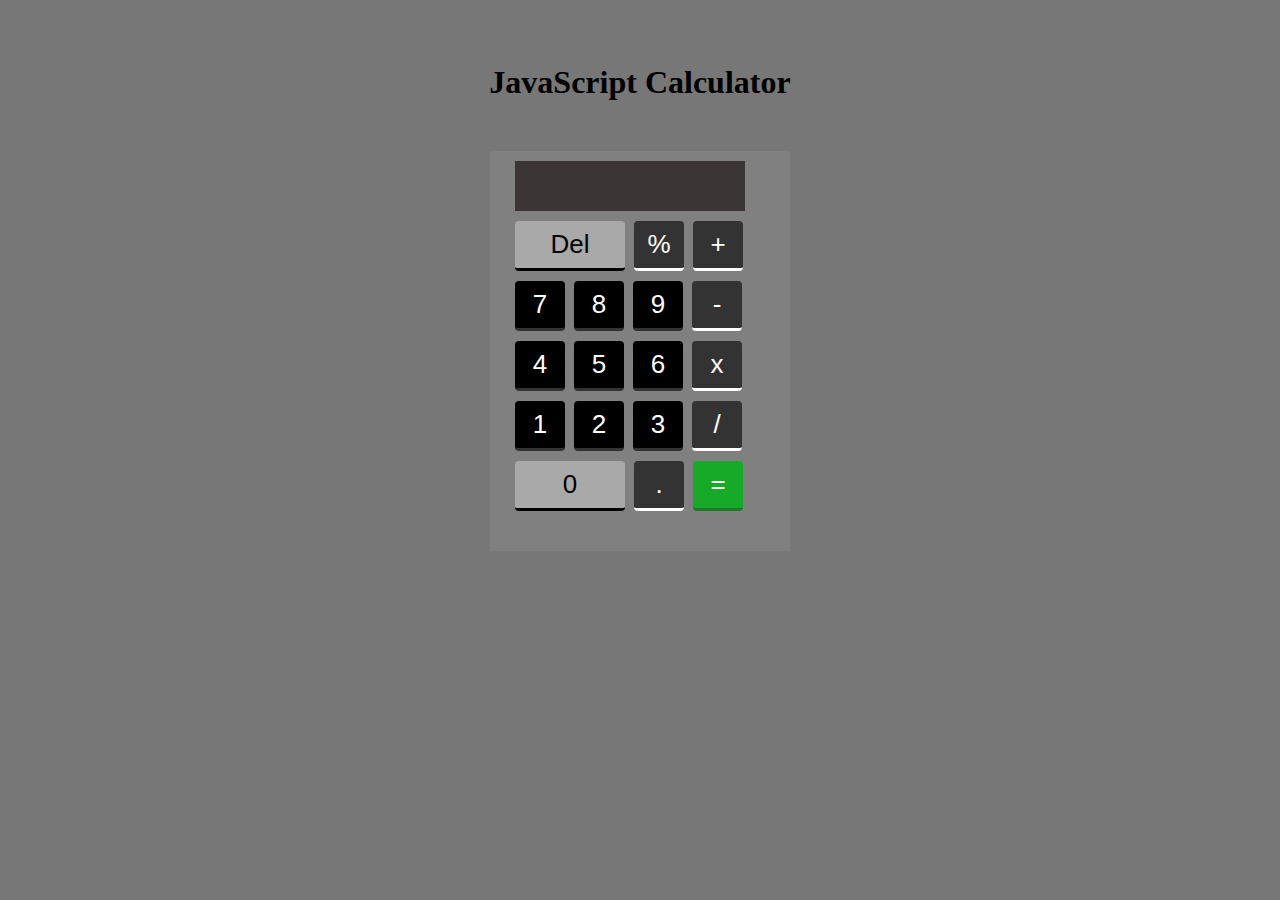
<file: JavaScript Calculator/index.html>
<!DOCTYPE html>
<html>
<head>
    
    
    <link rel="stylesheet" href="style.css">
    <script src="script.js"></script>

    <title>Javascript Calculator</title>
	</head>
<body>
<h1 style="text-align: center;">JavaScript Calculator</h1>
<div id="background">
	        <div id="result"></div>
	         <div id="main">
	             <div id="first-rows">
	              <button id="delete">Del</button>
	                 <button value="%" class="btn-style operator opera-bg">%</button>
	                 <button value="+" class="btn-style opera-bg value operator">+</button>
	                 </div>

	               <div class="rows">
	             <button value="7" class="btn-style  num first-child">7</button>
	                 <button value="8" class="btn-style num">8</button>
	                 <button value="9" class="btn-style num">9</button>
	                 <button value="-" class="btn-style opera-bg operator">-</button>
	                 </div>

	                 <div class="rows">
	                 <button value="4" class="btn-style num first-child">4</button>
	                 <button value="5" class="btn-style num">5</button>
	                 <button value="6" class="btn-style num">6</button>
	                 <button value="*" class="btn-style opera-bg operator">x</button>
	                 </div>

	                 <div class="rows">
	                 <button value="1" class="btn-style num first-child">1</button>
	                 <button value="2" class="btn-style num">2</button>
	                 <button value="3" class="btn-style num">3</button>
	                 <button value="/" class="btn-style opera-bg operator">/</button>
	                 </div>

	                 <div class="rows">
	                 <button value="0" class="zero" id="delete">0</button>
	                 <button value="." class="btn-style period opera-bg ">.</button>
	                 <button value="=" class="eqn">=</button>
	                 </div>
	             </div>
	         </div>
</body>
</html>
</file>
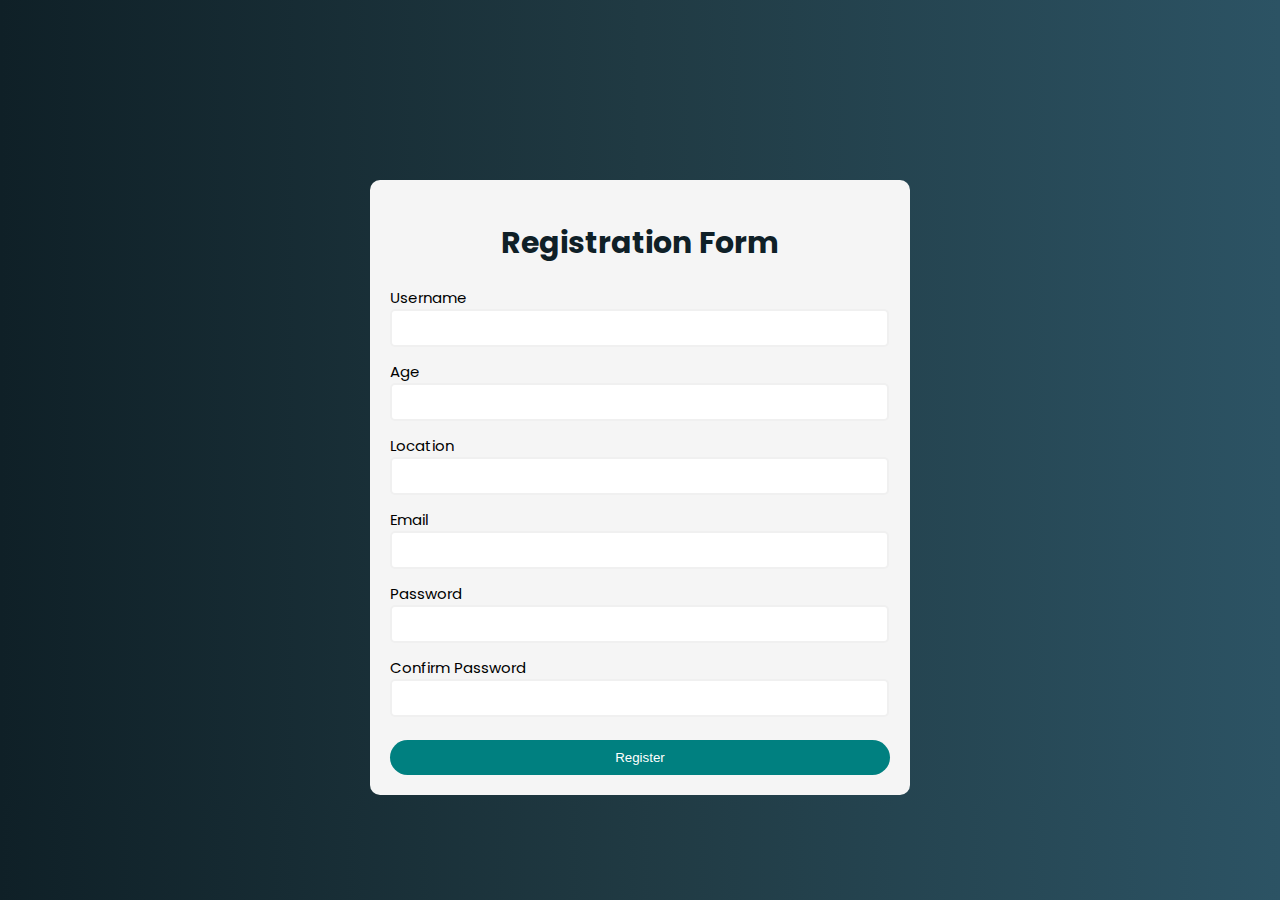
<file: JavaScript Form Validation/index.html>
<!DOCTYPE html>
<html lang="en">
<head>
    <meta charset="UTF-8">
    <meta http-equiv="X-UA-Compatible" content="IE=edge">
    <meta name="viewport" content="width=device-width, initial-scale=1.0">
    <link rel="preconnect" href="https://fonts.googleapis.com">
    <link rel="preconnect" href="https://fonts.gstatic.com" crossorigin>
    <link href="https://fonts.googleapis.com/css2?family=Poppins:wght@400;700&display=swap" rel="stylesheet">
    <link rel="stylesheet" href="./style2.css">
    <script defer src="./script.js"></script>
    <title>Form validation using JavaScript</title>
</head>
<body>
    <div class="container">
        <form action="/" id="form">
            <h1>Registration Form</h1>
            <div class="input-control">
                <label for="username">Username</label>
                <input type="text" id="username" name="username">
                <div class="error"></div>
            </div>
            <div class="input-control">
                <label for="age">Age</label>
                <input type="text" id="age" name="age">
                <div class="error"></div>
            </div>
            <div class="input-control">
                <label for="location">Location</label>
                <input type="text" id="location" name="location">
                <div class="error"></div>
            </div>
            <div class="input-control">
                <label for="email">Email</label>
                <input type="text" id="email" name="email">
                <div class="error"></div>
            </div>
            <div class="input-control">
                <label for="password">Password</label>
                <input type="password" id="password" name="password">
                <div class="error"></div>
            </div>
            <div class="input-control">
                <label for="confirm-password">Confirm Password</label>
                <input type="password" id="confirm-password" name="confirm-password">
                <div class="error"></div>
            </div>
            <button type="submit" onsubmit="alertData()">Register</button>
        </form>
    </div>
</body>
</html>
</file>
<file: JavaScript Calculator/style.css>
body {
    background:#777;
    margin-top: 5%;
    font-family: Georgia, 'Times New Roman', Times, serif;
  }
  
  #background {
      width:300px;
      height:400px;
      background:gray;
      margin:50px auto;
  }
  
  button {
      border:0;
      color:#fff;
  }
  
  #result {
      display:block;
      font-family: sans-serif;
      width:230px;
      height:40px;
      margin:10px auto;
      text-align: right;
      border:0;
      background:#3b3535;
      color:#fff;
      padding-top:10px;
      font-size:20px;
      margin-left: 25px;
      outline: none;
      overflow: hidden;
      letter-spacing: 4px;
      position: relative;
      top:10px;
  }
  
  #result:hover {
      cursor: text;
  }
  
  #first-rows {
      margin-bottom: 20px;
      position: relative;
      top:10px;
  }
  
  .rows {
      width:300px;
      margin-top:10px;
  }
  
  #delete {
      width:110px;
      height:50px;
      margin-left:25px;
      border-radius:4px;
      background: darkgray;
      color:black;
      font-size:26px;
      cursor: pointer;
      outline:none;
      border-bottom:3px solid black;
  }
  /* Button styling */
  .btn-style {
      width:50px;
      height:50px;
      margin-left:5px;
      border-radius:4px;
  }
  
  .eqn {
      width:50px;
      height:50px;
      margin-left:5px;
      border-radius:4px;
      background:#17a928;
      color:#fff;
      font-size:26px;
      cursor: pointer;
      outline:none;
      border-bottom:3px solid #1f7a29;
  }
  #eqn:active {
      background:#17a928;
      color:#fff;
      font-size:26px;
      cursor: pointer;
      outline:none;
      box-shadow: inset 4px 4px 4px #1f7a29;
  }
  .first-child {
   margin-left:25px;
  }
  /* Adding background color to the number values */
   .num{
      background:#000;
      color:#fff;
      font-size:26px;
      cursor:pointer;
      outline:none;
      border-bottom:3px solid #333;
  }
   .num:active {
      background:#000;
      color:#fff;
      font-size:26px;
      cursor:pointer;
      outline:none;
      box-shadow: inset 5px 5px 5px #555;
  }
  
  /*Adding background color to the operator values */
  .opera-bg {
      background:#333;
      color:#fff;
      font-size:26px;
      cursor: pointer;
      outline:none;
      border-bottom:3px solid white;
  }
  
  .opera-bg:active {
      background:#333;
      color:#fff;
      font-size:26px;
      cursor: pointer;
      outline:none;
      box-shadow: inset 4px 4px 4px #555;
  }
</file>
<file: JavaScript Form Validation/style2.css>
body {
    background: linear-gradient(to right, #0f2027, #203a43, #2c5364);
    font-family: 'Poppins', sans-serif;
}
#form {
    width: 500px;
    margin: 20vh auto 0 auto;
    padding: 20px;
    background-color: whitesmoke;
    border-radius: 10px;
    font-size: 15px;
}
#form h1 {
    color: #0f2027;
    text-align: center;
}
#form button {
    padding: 10px;
    margin-top: 10px;
    width: 100%;
    color: white;
    background-color: rgb(0, 128, 128);
    border: none;
    border-radius: 20px;
}
.input-control {
    display: flex;
    flex-direction: column;   
}
.input-control input {
    border: 2px solid #f0f0f0;
    border-radius: 5px;
    display: block;
    font-size: 12px;
    padding: 10px;
    width: 95%;
}
.input-control input:focus {
    outline: 0;
}
.input-control.success input {
    border-color: #09c372;
}
.input-control.error input {
    border-color: #ff3860;
}
.input-control .error {
    color: #ff3860;
    font-size: 9px;
    height: 13px;
}
</file>
